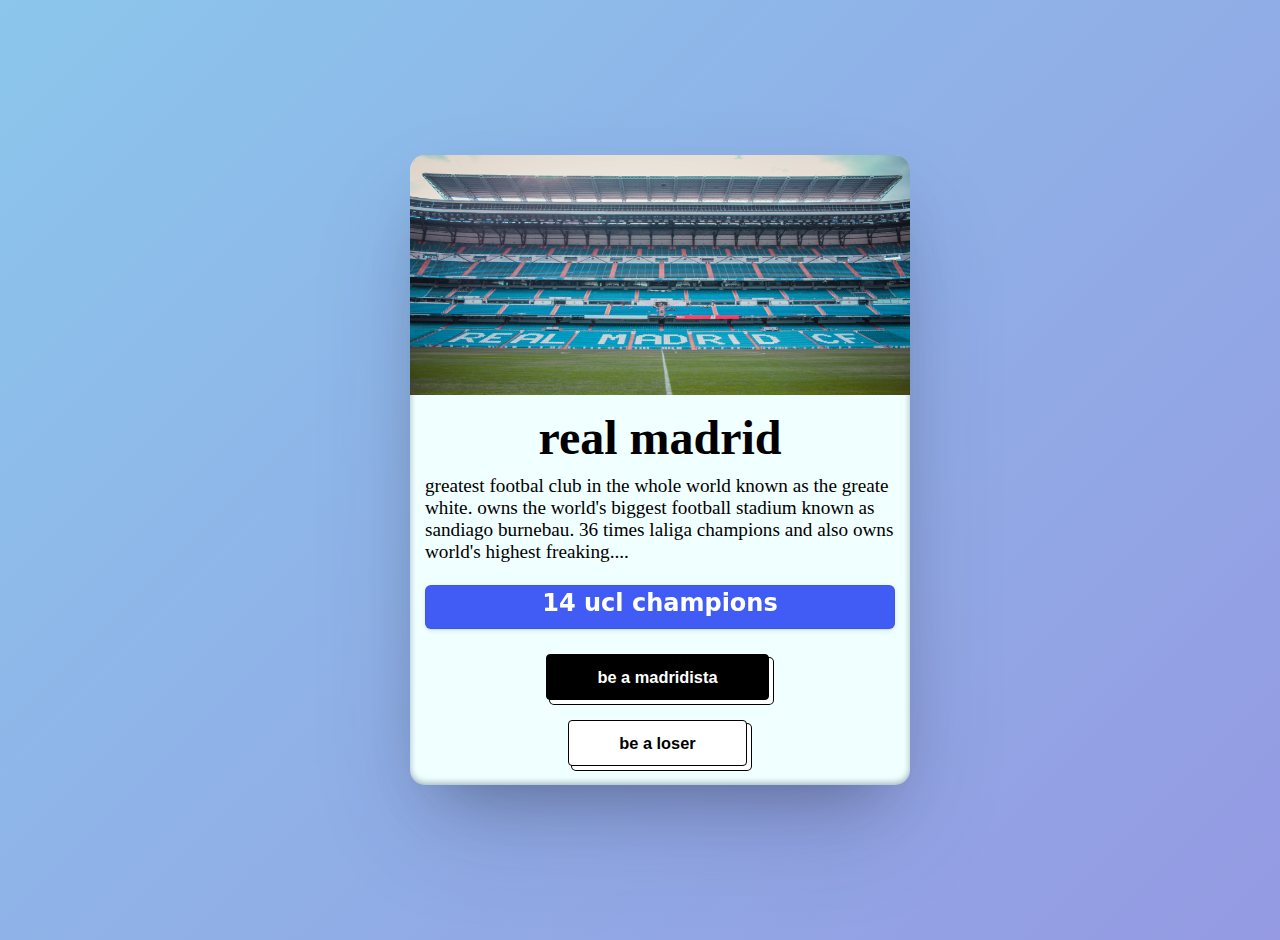
<file: card_project/index.html>
<!DOCTYPE html>
<html lang="en">
  <head>
    <meta charset="UTF-8" />
    <meta name="viewport" content="width=device-width, initial-scale=1.0" />
    <title>Document</title>
    <link rel="stylesheet" href="style.css">
  </head>
  <body>
    <div class="wl">
      <div class="con">
        <img src="img2.jpg" alt="" />
        <div class="del">
          <h2 id="rm">real madrid</h2>
          <p id="rmp">
           greatest footbal club in the whole world known as the greate white. owns the world's biggest football stadium known as sandiago burnebau.
           36 times laliga champions and also owns world's highest freaking.... 
          </p>
          <div class="button-9">
            <h2>14 ucl champions</h2>
          </div>
          <button class="button-50" role="button">
            <h3>be a madridista</h3>
          </button>
          <div class="button-0">
            <h3>be a loser</h3>

          </div>
        </div>
      </div>
    </div>
  </body>
</html>
</file>
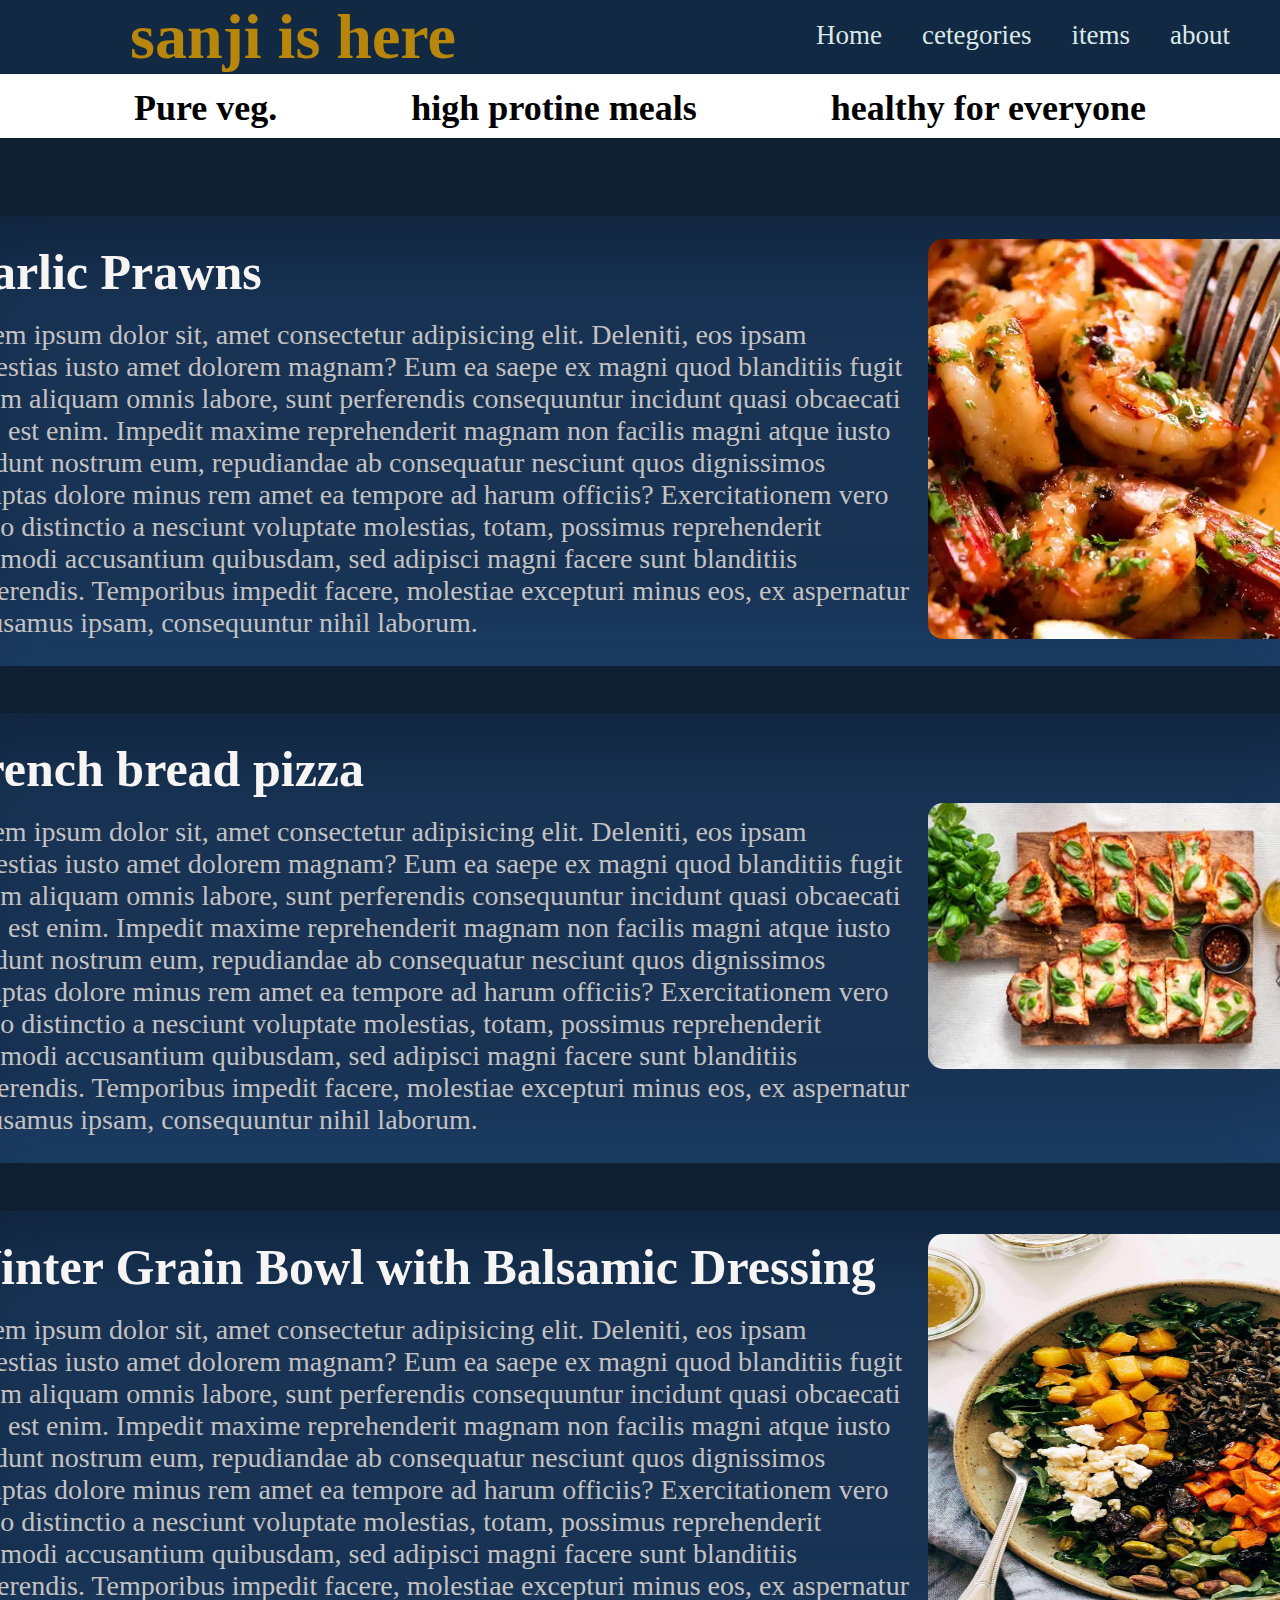
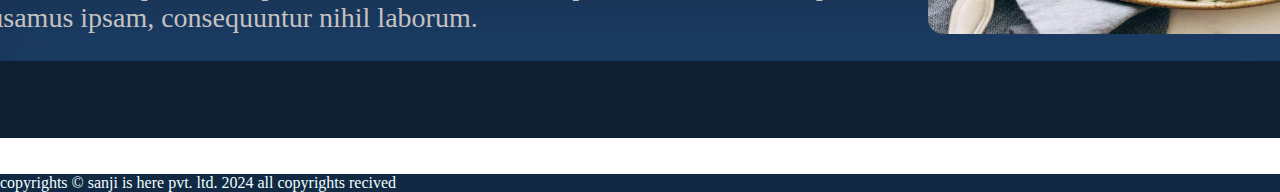
<file: recipe_website/index.html>
<!DOCTYPE html>
<html lang="en">
  <head>
    <meta charset="UTF-8" />
    <meta name="viewport" content="width=device-width, initial-scale=1.0" />
    <title>Document</title>
    <link rel="stylesheet" href="style.css">
  </head>
  <body>
    <header>
      <div class="nav">
        <div class="name">
          <h1>sanji is here</h1>
        </div>
        <div class="navitem">
          <div class="i i1">Home</div>
          <div class="i i2">cetegories</div>
          <div class="i i3">items</div>
          <div class="i i4">about</div>
        </div>
      </div>
    </header>
    <main>
      <div class="rpcon">
        <div class="adj">
          <h2>Pure veg.</h2>
          <h2>high protine meals</h2>
          <h2>healthy for everyone</h2>
        </div>
        <div class="rpcs">
          <div class="rpc rpc1">
            <div class="del1">
                <h3>Garlic Prawns</h3>
                <br>
                <p>Lorem ipsum dolor sit, amet consectetur adipisicing elit. Deleniti, eos ipsam molestias iusto amet dolorem magnam? Eum ea saepe ex magni quod blanditiis fugit earum aliquam omnis labore, sunt perferendis consequuntur incidunt quasi obcaecati quo, est enim. Impedit maxime reprehenderit magnam non facilis magni atque iusto incidunt nostrum eum, repudiandae ab consequatur nesciunt quos dignissimos voluptas dolore minus rem amet ea tempore ad harum officiis? Exercitationem vero nemo distinctio a nesciunt voluptate molestias, totam, possimus reprehenderit commodi accusantium quibusdam, sed adipisci magni facere sunt blanditiis perferendis. Temporibus impedit facere, molestiae excepturi minus eos, ex aspernatur accusamus ipsam, consequuntur nihil laborum.</p>
            </div>
            <div class="img1">
              <img src="Garlic-Prawns_6.webp" alt="" />
            </div>
          </div>
          <div class="rpc rpc2">
            <div class="del2">
              <h3>French bread pizza</h3>
              <br>
              <p>Lorem ipsum dolor sit, amet consectetur adipisicing elit. Deleniti, eos ipsam molestias iusto amet dolorem magnam? Eum ea saepe ex magni quod blanditiis fugit earum aliquam omnis labore, sunt perferendis consequuntur incidunt quasi obcaecati quo, est enim. Impedit maxime reprehenderit magnam non facilis magni atque iusto incidunt nostrum eum, repudiandae ab consequatur nesciunt quos dignissimos voluptas dolore minus rem amet ea tempore ad harum officiis? Exercitationem vero nemo distinctio a nesciunt voluptate molestias, totam, possimus reprehenderit commodi accusantium quibusdam, sed adipisci magni facere sunt blanditiis perferendis. Temporibus impedit facere, molestiae excepturi minus eos, ex aspernatur accusamus ipsam, consequuntur nihil laborum.</p>
            </div>
            <div class="img2">
              <img src="Simply-Recipes-French-Bread-Pizza-LEAD-22-e563d999fd1b4dfba985dcabdddd83dd.webp" alt="">
            </div>
          </div>
          <div class="rpc rpc3">
            <div class="del3">
              <h3>Winter Grain Bowl with Balsamic Dressing</h3>
              <br>
              <p>Lorem ipsum dolor sit, amet consectetur adipisicing elit. Deleniti, eos ipsam molestias iusto amet dolorem magnam? Eum ea saepe ex magni quod blanditiis fugit earum aliquam omnis labore, sunt perferendis consequuntur incidunt quasi obcaecati quo, est enim. Impedit maxime reprehenderit magnam non facilis magni atque iusto incidunt nostrum eum, repudiandae ab consequatur nesciunt quos dignissimos voluptas dolore minus rem amet ea tempore ad harum officiis? Exercitationem vero nemo distinctio a nesciunt voluptate molestias, totam, possimus reprehenderit commodi accusantium quibusdam, sed adipisci magni facere sunt blanditiis perferendis. Temporibus impedit facere, molestiae excepturi minus eos, ex aspernatur accusamus ipsam, consequuntur nihil laborum.</p>
            </div>
            <div class="img3">
              <img src="Winter-Grain-Bowl-768x1152.jpg" alt="">
            </div>
          </div>
        </div>
      </div>
    </main>
    <footer>
      <div class="foter">
        <p>
          copyrights &copy; sanji is here pvt. ltd. 2024 all copyrights recived
        </p>
      </div>
    </footer>
  </body>
</html>
</file>
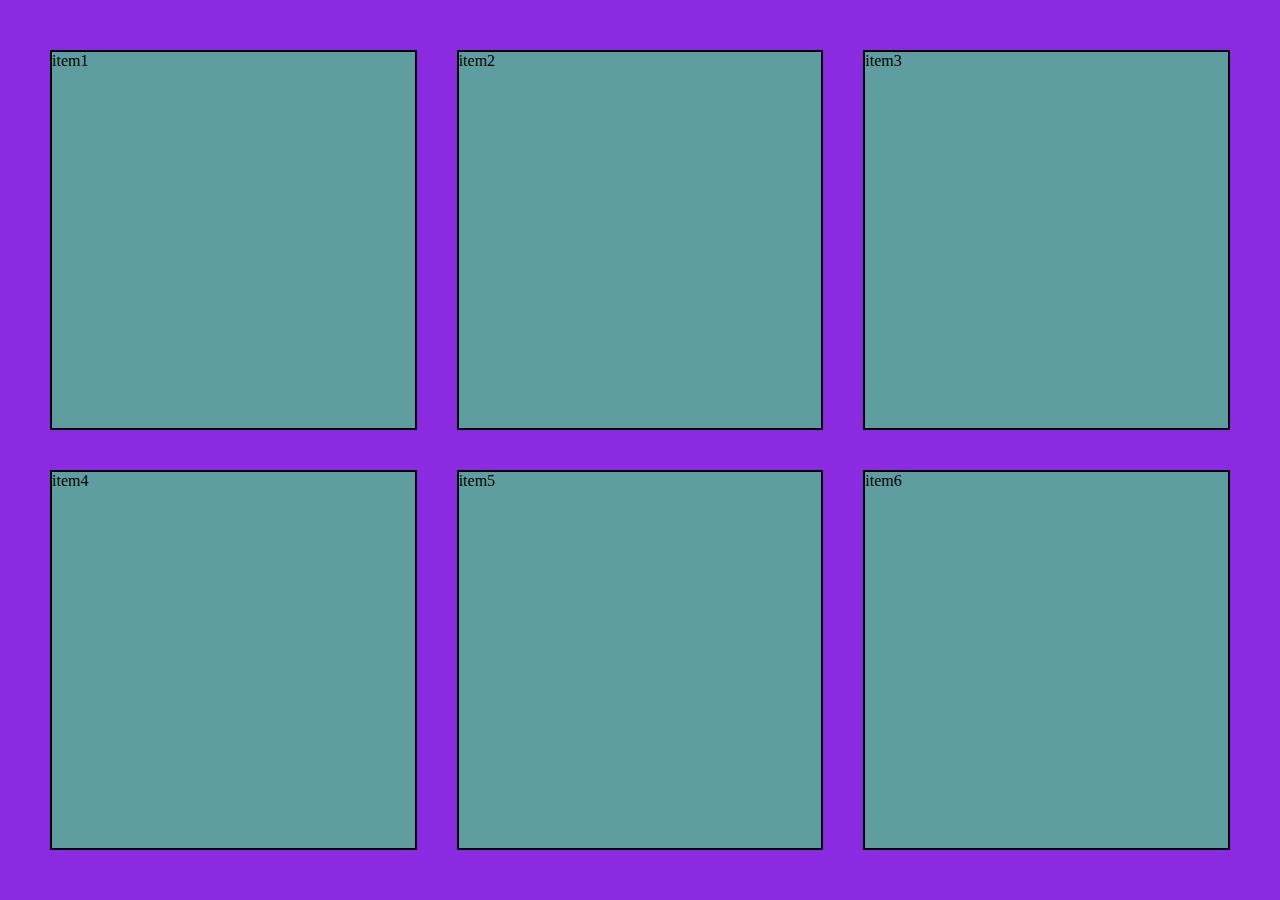
<file: grid/1.html>
<!DOCTYPE html>
<html lang="en">
<head>
  <meta charset="UTF-8">
  <meta name="viewport" content="width=device-width, initial-scale=1.0">
  <title>Document</title>
  <style>
    *{
    margin: 0px;
    padding: 0px;
    box-sizing: border-box;
}
body{
    height: 100vh;
    width: 100vw;
}
.box{
       background-color: blueviolet;
       display: grid;
       height: 100%;
       width: 100%;
       padding: 30px;
       grid-template-rows: repeat(2,1fr);
       grid-template-columns: repeat(3,1fr);

}
.item{
    background-color:cadetblue;
    border: 2px solid black;
    margin: 20px;
}
  </style>
</head>
<body>
  <div class="box">
    <div class="item">item1</div>
    <div class="item">item2</div>
    <div class="item">item3</div>
    <div class="item">item4</div>
    <div class="item">item5</div>
    <div class="item">item6</div>
  </div>
</body>
</html>
</file>
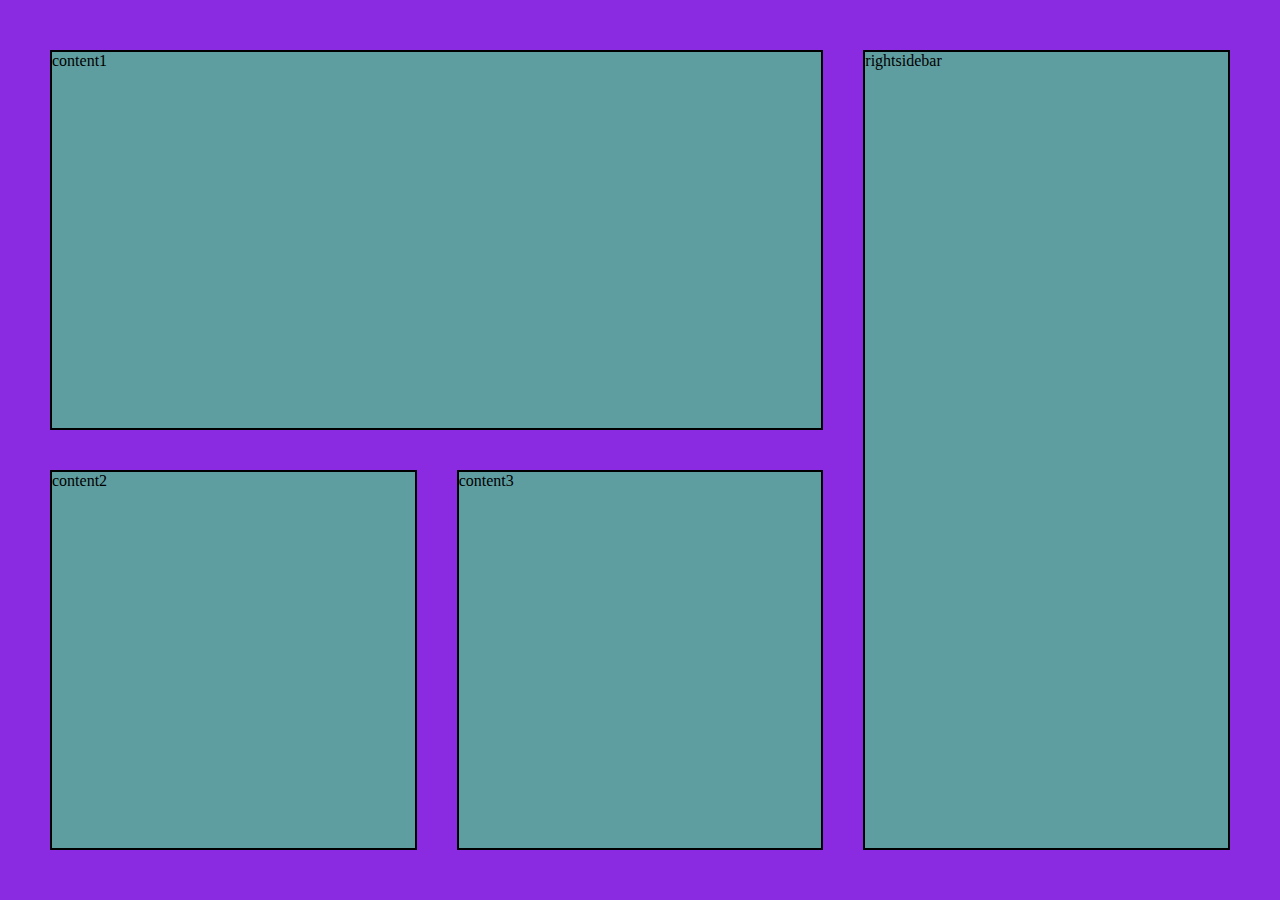
<file: grid/2.html>
<!DOCTYPE html>
<html lang="en">
<head>
    <meta charset="UTF-8">
    <meta name="viewport" content="width=device-width, initial-scale=1.0">
    <title>Document</title>
    <style>
         *{
    margin: 0px;
    padding: 0px;
    box-sizing: border-box;
}
body{
    height: 100vh;
    width: 100vw;
}
.box{
       background-color: blueviolet;
       display: grid;
       height: 100%;
       width: 100%;
       padding: 30px;
       grid-template-rows: repeat(2,1fr);
       grid-template-columns: repeat(3,1fr);

}
.item{
    background-color:cadetblue;
    border: 2px solid black;
    margin: 20px;
}
.content1{
    grid-column-start: 1;
    grid-column-end: 3;
}
.rightsidebar{
    grid-column-start: 3;
    grid-column-end: 4;
    grid-row-start: 1;
    grid-row-end: 3;
    
}
    </style>
</head>
<body>
    <div class="box">
        <div class="item content1">content1</div>
        <div class="item rightsidebar">rightsidebar</div>
        <div class="item content2">content2</div>
        <div class="item content3">content3</div>
      
    </div>
</body>
</html>
</file>
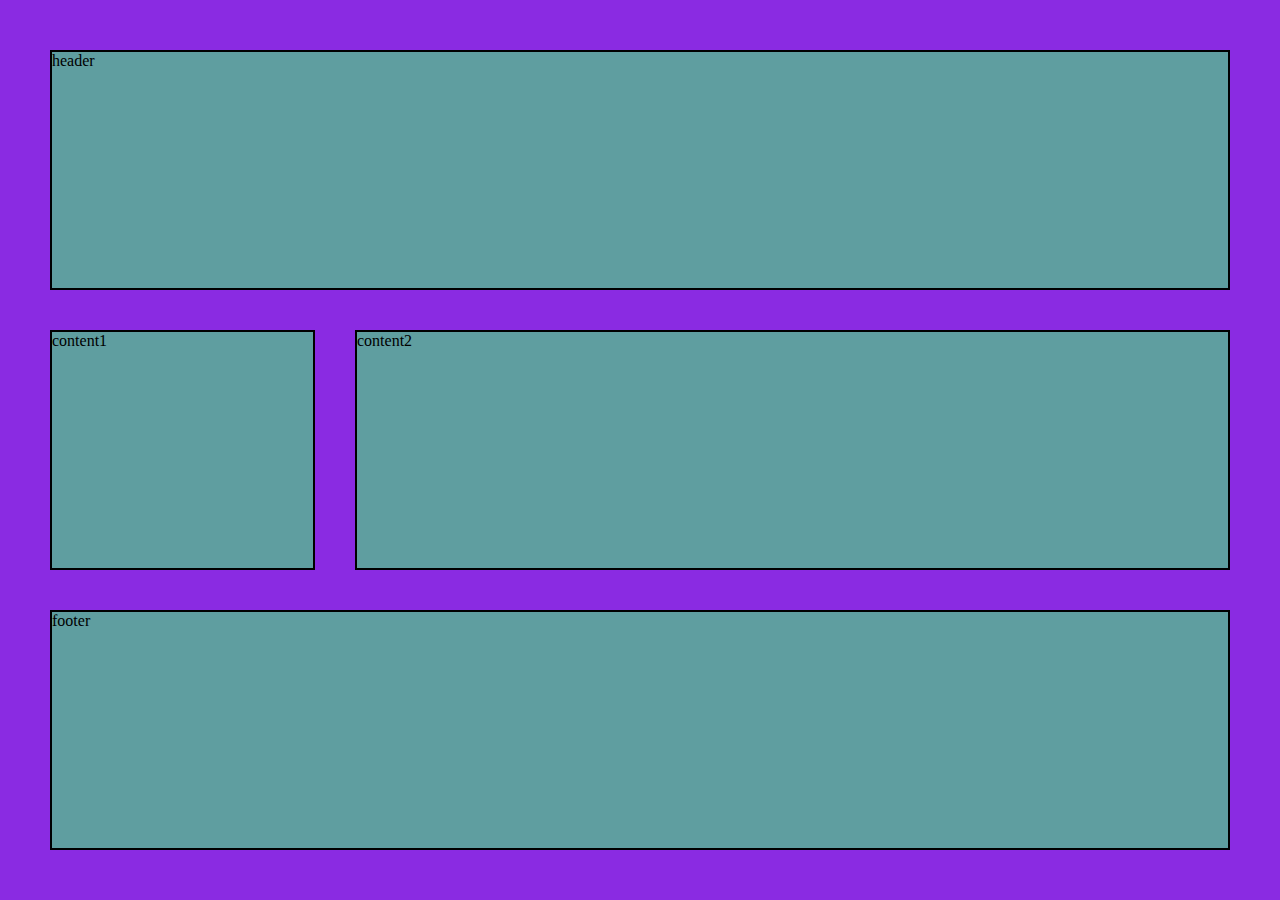
<file: grid/3.html>
<!DOCTYPE html>
<html lang="en">
  <head>
    <meta charset="UTF-8" />
    <meta name="viewport" content="width=device-width, initial-scale=1.0" />
    <title>Document</title>
    <style>
      * {
        margin: 0px;
        padding: 0px;
        box-sizing: border-box;
      }
      body {
        height: 100vh;
        width: 100vw;
      }
      .box {
        background-color: blueviolet;
        display: grid;
        height: 100%;
        width: 100%;
        padding: 30px;
        grid-template-rows: repeat(3, 1fr);
        grid-template-columns: repeat(4, 1fr);
      }
      .item {
        background-color: cadetblue;
        border: 2px solid black;
        margin: 20px;
      }
      .header {
        grid-column-start: 1;
        grid-column-end: 5;
      }
      .content1 {
        grid-column-start: 1;
        grid-column-end: 2;
        grid-row-start: 2;
      }
      .content2 {
        grid-row-start: 2;
        grid-column-start: 2;
        grid-column-end: 5;
      }
      .footer {
        grid-row-start: 3;
        grid-column-start: 1;
        grid-column-end: 5;
      }
    </style>
  </head>
  <body>
    <div class="box">
      <div class="item header">header</div>
      <div class="item content1">content1</div>
      <div class="item content2">content2</div>
      <div class="item footer">footer</div>
    </div>
  </body>
</html>
</file>
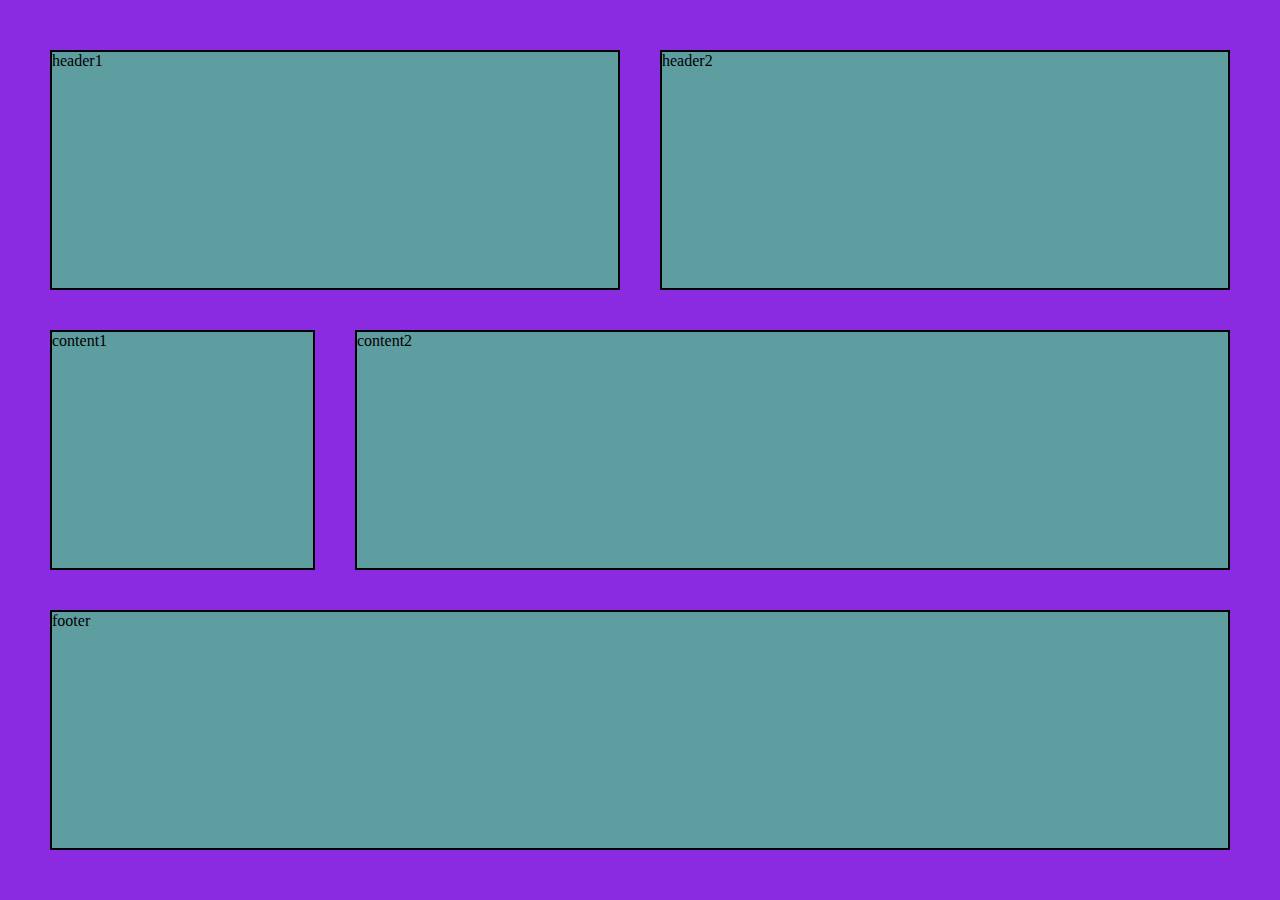
<file: grid/4.html>
<!DOCTYPE html>
<html lang="en">
  <head>
    <meta charset="UTF-8" />
    <meta name="viewport" content="width=device-width, initial-scale=1.0" />
    <title>Document</title>
    <style>
      * {
        margin: 0px;
        padding: 0px;
        box-sizing: border-box;
      }
      body {
        height: 100vh;
        width: 100vw;
      }
      .box {
        background-color: blueviolet;
        display: grid;
        height: 100%;
        width: 100%;
        padding: 30px;
        grid-template-rows: repeat(3, 1fr);
        grid-template-columns: repeat(4, 1fr);
      }
      .item {
        background-color: cadetblue;
        border: 2px solid black;
        margin: 20px;
      }
      .header1 {
        grid-column-start: 1;
        grid-column-end: 3;
      }
      .header2 {
        grid-column-start: 3;
        grid-column-end: 5;
      }
      .content1 {
        grid-row-start: 2;
      }
      .content2 {
        grid-row-start: 2;
        grid-column-start: 2;
        grid-column-end: 5;
      }
      .footer {
        grid-row-start: 3;
        grid-column-start: 1;
        grid-column-end: 5;
      }
    </style>
  </head>
  <body>
    <div class="box">
      <div class="item header1">header1</div>
      <div class="item header2">header2</div>
      <div class="item content1">content1</div>
      <div class="item content2">content2</div>
      <div class="item footer">footer</div>
    </div>
  </body>
</html>
</file>
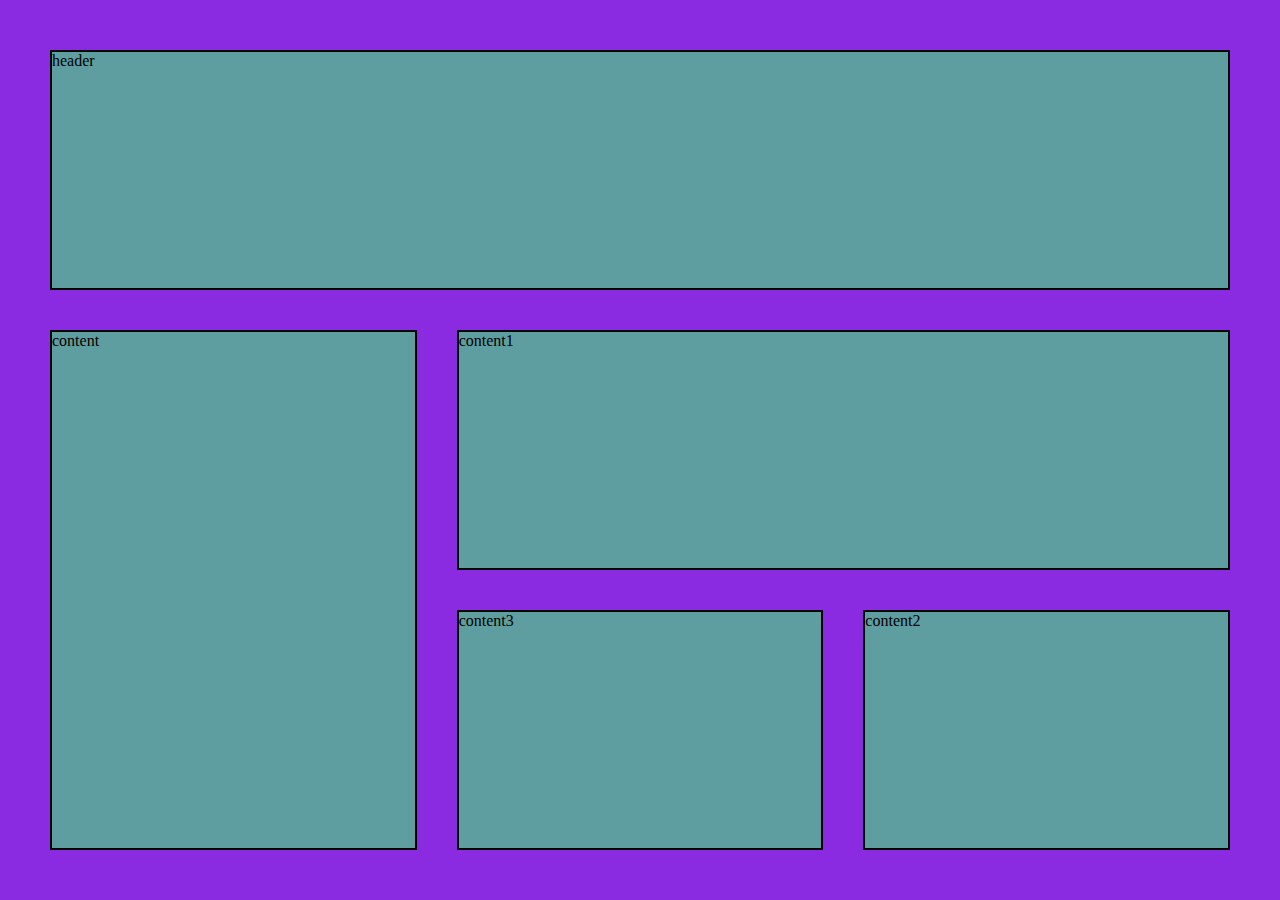
<file: grid/5.html>
<!DOCTYPE html>
<html lang="en">
<head>
    <meta charset="UTF-8">
    <meta name="viewport" content="width=device-width, initial-scale=1.0">
    <title>Document</title>
    <style>
        *{
        margin: 0px;
        padding: 0px;
        box-sizing: border-box;
    }
    body{
        height: 100vh;
        width: 100vw;
    }
    .box{
           background-color: blueviolet;
           display: grid;
           height: 100%;
           width: 100%;
           padding: 30px;
           grid-template-rows: repeat(3,1fr);
           grid-template-columns: repeat(3,1fr);
    
    }
    .item{
        background-color:cadetblue;
        border: 2px solid black;
        margin: 20px;
    }
    .header{
        grid-column-start: 1;
        grid-column-end: 4;
    }
    .content{
        grid-row-start: 2;
        grid-row-end: 4;
    }
    .content1{
        grid-row-start: 2;
        grid-column-start: 2;
        grid-column-end: 4;
    }
    .content2{
        grid-row-start: 3;
        grid-column-start: 2;
        grid-row-end: 3;
    }
    .content2{
        grid-row-start: 3;
        grid-column-start: 3;
        grid-row-end: 4;
    }



      </style>
</head>
<body>
    <div class="box">
        <div class="item header">header</div>
        <div class="item content">content</div>
        <div class="item content1">content1</div>
        <div class="item content2">content2</div>
        <div class="item content3">content3</div>
</body>
</html>
</file>
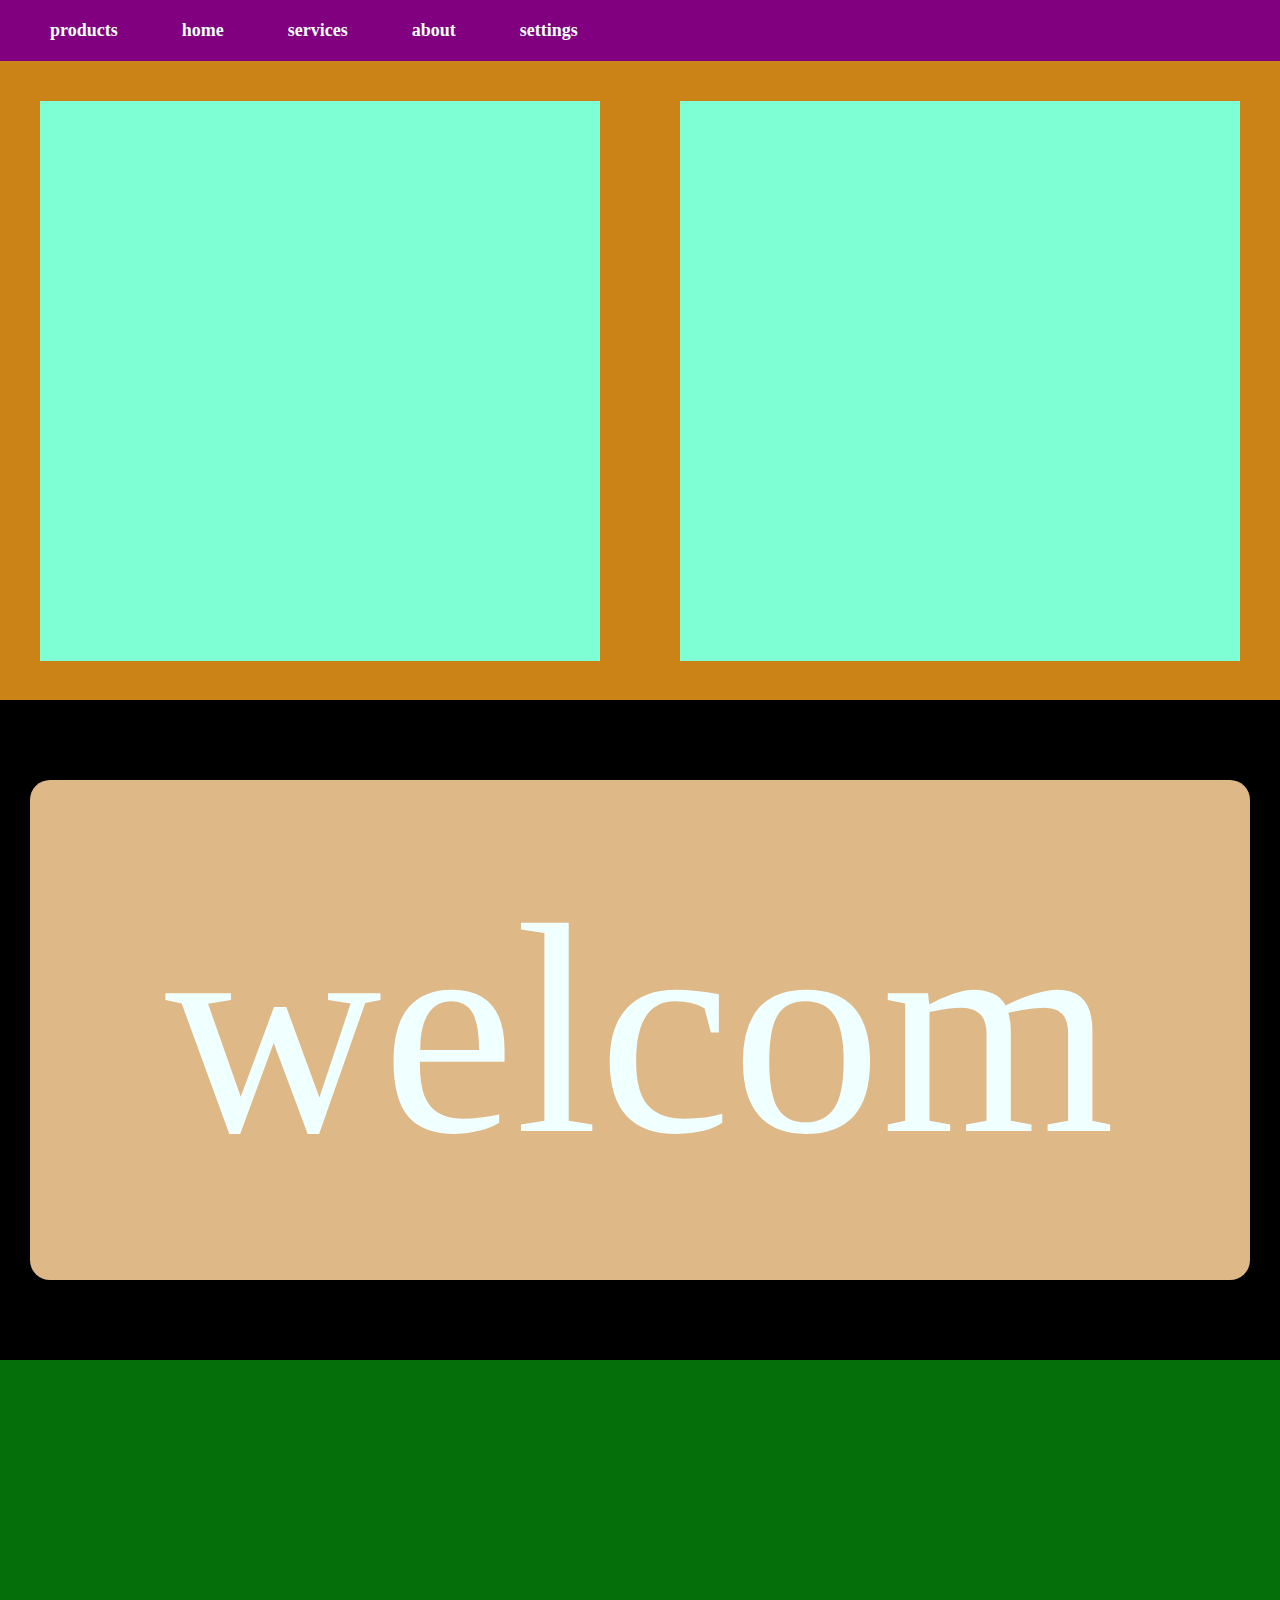
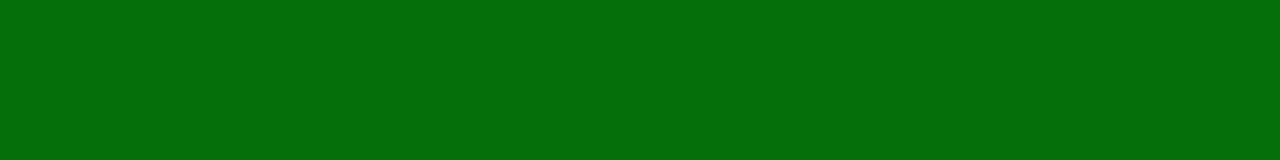
<file: layout_exercise/layout_exersice_5.html>
<!DOCTYPE html>
<html lang="en">
  <head>
    <meta charset="UTF-8" />
    <meta name="viewport" content="width=device-width, initial-scale=1.0" />
    <title>Document</title>
    <link rel="stylesheet" href="style.css">
  </head>
  <body>
    <img src="madrid_logo.jpg" alt="" />

    <div class="b1">
      <div class="nav">
        <span id="navitem">products</span>
        <span id="navitem">home</span>
        <span id="navitem">services</span>
        <span id="navitem">about</span>
        <span id="navitem">settings</span>
      </div>
      <div class="god">
        <div class="obj1 obj"></div>
        <div class="obj2 obj"></div>
      </div>
    </div>
    <div class="box">
      <div class="rb">
        <div class="t">welcom</div>
      </div>
    </div>
    <div class="foter"></div>
  </body>
</html>
</file>
<file: card_project/style.css>
/* <!-- references:
https://cssgradient.io/gradient-backgrounds/
https://getcssscan.com/css-buttons-examples
https://getcssscan.com/css-box-shadow-examples -->
 */
* {
    margin: 0px;
    padding: 0px;
  }
  .con {
    margin: 0px;
    height: 630px;
    width: 500px;
    background-color: azure;
    display: flex;
    flex-direction: column;
    box-sizing: border-box;  
    border-radius: 15px;
    box-shadow: rgba(50, 50, 93, 0.25) 0px 50px 100px -20px, rgba(0, 0, 0, 0.3) 0px 30px 60px -30px, rgba(10, 37, 64, 0.35) 0px -2px 6px 0px inset;
  }
  .del {
    display: flex;
    flex-direction: column;
    justify-content: center;
    padding: 15px;
    gap: 10px;
    align-items: center;
  }
  .con img {
    border-top-left-radius: 15px;
    border-top-right-radius: 15px;
    position: relative;
    top: 0px;
    height: 15em;
  }
  .con h2 {
    text-align: center;
  }

  .wl {
    width: 100vw;
    height: 100vh;
    background-color: #8bc6ec;
    background-image: linear-gradient(135deg, #8bc6ec 0%, #9599e2 100%);
    padding: 20px;
    display: flex;
    justify-content: center;
    align-items: center;
  }
  .button-9 {
    appearance: button;
    backface-visibility: hidden;
    background-color: #405cf5;
    border-radius: 6px;
    border-width: 0;
    box-shadow: rgba(50, 50, 93, 0.1) 0 0 0 1px inset,
      rgba(50, 50, 93, 0.1) 0 2px 5px 0, rgba(0, 0, 0, 0.07) 0 1px 1px 0;
    box-sizing: border-box;
    color: #fff;
    cursor: pointer;
    font-family: -apple-system, system-ui, "Segoe UI", Roboto,
      "Helvetica Neue", Ubuntu, sans-serif;
    font-size: 100%;
    height: 44px;
    line-height: 1.15;
    margin: 12px 0 0;
    outline: none;
    overflow: hidden;
    padding: 0 25px;
    position: relative;
    text-align: center;
    text-transform: none;
    transform: translateZ(0);
    transition: all 0.2s, box-shadow 0.08s ease-in;
    user-select: none;
    -webkit-user-select: none;
    touch-action: manipulation;
    width: 100%;
  }
  .button-9:disabled {
    cursor: default;
  }
  .button-9:focus {
    box-shadow: rgba(50, 50, 93, 0.1) 0 0 0 1px inset,
      rgba(50, 50, 93, 0.2) 0 6px 15px 0, rgba(0, 0, 0, 0.1) 0 2px 2px 0,
      rgba(50, 151, 211, 0.3) 0 0 0 4px;
    text-align: center;
  }
  .button-9 h2{
    display: flex;
    justify-content: center;
    align-items: center;
    text-align: center;
    margin-top: 5px;
  }
  #rm{
    font-size: 3em;

  }




.button-50 {
appearance: button;
background-color:#000;
background-image: none;
border: 1px solid #000;
border-radius: 4px;
box-shadow: #fff 4px 4px 0 0,#000 4px 4px 0 1px;
box-sizing: border-box;
color: #fff;
cursor: pointer;
display: inline-block;
font-family: ITCAvantGardeStd-Bk,Arial,sans-serif;
font-size: 14px;
font-weight: 400;
line-height: 20px;
margin: 0 5px 10px 0;
overflow: visible;
padding: 12px 40px;
text-align: center;
text-transform: none;
touch-action: manipulation;
user-select: none;
-webkit-user-select: none;
vertical-align: middle;
white-space: nowrap;
transition: all 0.2s linear 0s;
margin-top: 15px;
}

.button-50:focus {
text-decoration: none;
}

.button-50:hover {
text-decoration: none;
scale: 1.3;
}

.button-50:active {
box-shadow: rgba(0, 0, 0, .125) 0 3px 5px inset;
outline: 0;
}

.button-50:not([disabled]):active {
box-shadow: #fff 2px 2px 0 0, #000 2px 2px 0 1px;
transform: translate(2px, 2px);
}

@media (min-width: 768px) {
.button-50 {
padding: 12px 50px;
}
}
.button-0 {
appearance: button;
background-color:white;
background-image: none;
border: 1px solid #000;
border-radius: 4px;
box-shadow: #fff 4px 4px 0 0,#000 4px 4px 0 1px;
box-sizing: border-box;
color: #fff;
cursor: pointer;
display: inline-block;
font-family: ITCAvantGardeStd-Bk,Arial,sans-serif;
font-size: 14px;
font-weight: 400;
line-height: 20px;
margin: 0 5px 10px 0;
overflow: visible;
padding: 12px 40px;
text-align: center;
text-transform: none;
touch-action: manipulation;
user-select: none;
-webkit-user-select: none;
vertical-align: middle;
white-space: nowrap;
}

.button-0:focus {
text-decoration: none;
}

.button-0:hover {
text-decoration: none;

}

.button-0:active {
box-shadow: rgba(0, 0, 0, .125) 0 3px 5px inset;
outline: 0;
}

.button-0:not([disabled]):active {
box-shadow: #fff 2px 2px 0 0, #000 2px 2px 0 1px;
transform: translate(2px, 2px);
}

@media (min-width: 768px) {
.button-0 {
padding: 12px 50px;
}
}
.button-0 h3{
color: #000;
}
#rmp{
font-size: 1.2em;
font-weight:500;
}
</file>
<file: recipe_website/style.css>
* {
    margin: 0px;
    padding: 0px;
  }
  .nav {
    display: flex;
    background-color: #112942;
    justify-content: space-between;
  }
  .logo {
    justify-self: flex-start;
  }
  #img1 {
    mix-blend-mode: multiply;
    height: 76px;
    width: 76px;
    margin: 0px 40px;
    color: #dce8e8;
  }
  .navitem {
    display: flex;
    justify-self: flex-end;
    padding: 0px 30px;
  }
  .i {
    padding: 20px;
    font-size: 27px;
    color: #dce8e8;
  }
  .name {
    padding-left: 130px;
    font-size: 32px;
    color: darkgoldenrod;
  }
  .foter {
    background-color: #112942;
    color: azure;
  }
  .rpcs {
    height: 1600px;
    background-color: #0e1f32;
    width: 100%;
    display: flex;
    flex-direction: column;
    align-items: center;
    padding: 30px;
    box-sizing: border-box;
    justify-content: space-evenly;
  }

  .rpcon {
    height: 1700px;
    display: flex;
    align-items: center;
    position: relative;
    flex-direction: column;
    justify-content: center;
  }
  .adj {
    display: flex;
    justify-content: space-evenly;
    width: 100%;
    height: 28px;
    align-items: center;
  }
  .adj h2 {
    margin-bottom: 32px;
    font-size: 36px;
  }
  .rpc1 {
    width: 86em;
    height: 400px;
    background-color: #183354;
    justify-content: center;
    border-radius: 31px;
    background: #183354;
    box-shadow: inset 35px 35px 70px #11243c, inset -35px -35px 70px #1f426c;
    display: flex;
    justify-content: space-between;
    align-items: center;
    padding: 25px;
    gap: 15px;
    animation: slide-in-fwd-bottom1 0.4s cubic-bezier(0.25, 0.46, 0.45, 0.94)
    both;
  }
  @keyframes slide-in-fwd-bottom1 {
    0% {
      transform: translateZ(-1400px) translateY(800px);
      opacity: 0;
    }
    100% {
      transform: translateZ(0) translateY(0);
      opacity: 1;
    }
  }
  .img1 img {
    width: 25em;
    border-radius: 15px;
    transition: all 0.1s ease-in 0s;
  }
  .img1 img:hover{
    transform: scale(1.2);
  }
  .del1 h3{
      font-size: 50px;
      color: #f6f5f3;
  }
  .del1 p{
      font-size: 28px;
      color:rgb(197, 194, 194);

  }
  .rpc2{
    width: 86em;
    height: 400px;
    background-color: #183354;
    justify-content: center;
    border-radius: 31px;
    background: #183354;
    box-shadow: inset 35px 35px 70px #11243c, inset -35px -35px 70px #1f426c;
    display: flex;
    justify-content: space-between;
    align-items: center;
    padding: 25px;
    gap: 15px;
    animation: slide-in-fwd-bottom2 0.4s cubic-bezier(0.25, 0.46, 0.45, 0.94)
  }
  @keyframes slide-in-fwd-bottom2 {
    0% {
      transform: translateZ(-1400px) translateY(800px);
      opacity: 0;
    }
    100% {
      transform: translateZ(0) translateY(0);
      opacity: 1;
    }
  }
  .img2 img {
    width: 25em;
    border-radius: 15px;
    transition: all 0.1s ease-in 0s;
  }
  .img2 img:hover{
    transform: scale(1.2);
  }
  .del2 h3{
      font-size: 50px;
      color: #f6f5f3;
  }
  .del2 p{
      font-size: 28px;
      color:rgb(197, 194, 194);
  }
  .rpc3{
    width: 86em;
    height: 400px;
    background-color: #183354;
    justify-content: center;
    border-radius: 31px;
    background: #183354;
    box-shadow: inset 35px 35px 70px #11243c, inset -35px -35px 70px #1f426c;
    display: flex;
    justify-content: space-between;
    align-items: center;
    padding: 25px;
    gap: 15px;
  }
  .img3 img {
    width: 25em;
    border-radius: 15px;
    height: 25em;
    transition: all 0.1s ease-in 0s;
  }
  .img3 img:hover{
    transform: scale(1.2);
  }
  .del3 h3{
      font-size: 50px;
      color: #f6f5f3;
  }
  .del3 p{
      font-size: 28px;
      color:rgb(197, 194, 194);
  }
</file>
<file: layout_exercise/style.css>
* {
    margin: 0px;
    padding: 0px;
  }
  .b1 {
    position: relative;
    background-color: rgb(203, 131, 24);
    height: 700px;
  }
  .nav {
    padding: 20px;
    background-color: purple;
    position: sticky;
    top: 0px;

  }
  #navitem {
    padding: 30px;
    font-size: large;
    font-weight: bolder;
    color: azure;
    
  }
  .obj1 {
    width: 35em;
    height: 35em;
    background-color: aquamarine;
  }
  .obj2 {
    width: 35em;
    height: 35em;
    background-color: aquamarine;
  }
  .obj {
    margin: 40px;
  }
  .box {
    background-color: black;
    height: 600px;
    display: flex;
    align-items: center;
    justify-content: center;
    padding: 30px;
  }
  .rb {
    border-radius: 20px;
    background-color: burlywood;
    height: 500px;
    display: flex;
    width: 80em;
    align-items: center;
    justify-content: center;
  }
  .t {
    color: azure;
    font-size: 300px;
  }
  .foter {
    height: 400px;
    background-color: rgb(5, 111, 9);
  }
  img {
    position: fixed;
    z-index: 20;
    width: 100px;
    border: 2px solid black;
    border-radius: 100px;
    top: 650px;
    left: 1400px;
  }
  .god {
    display: flex;
    justify-content:space-evenly;
  }
</file>
